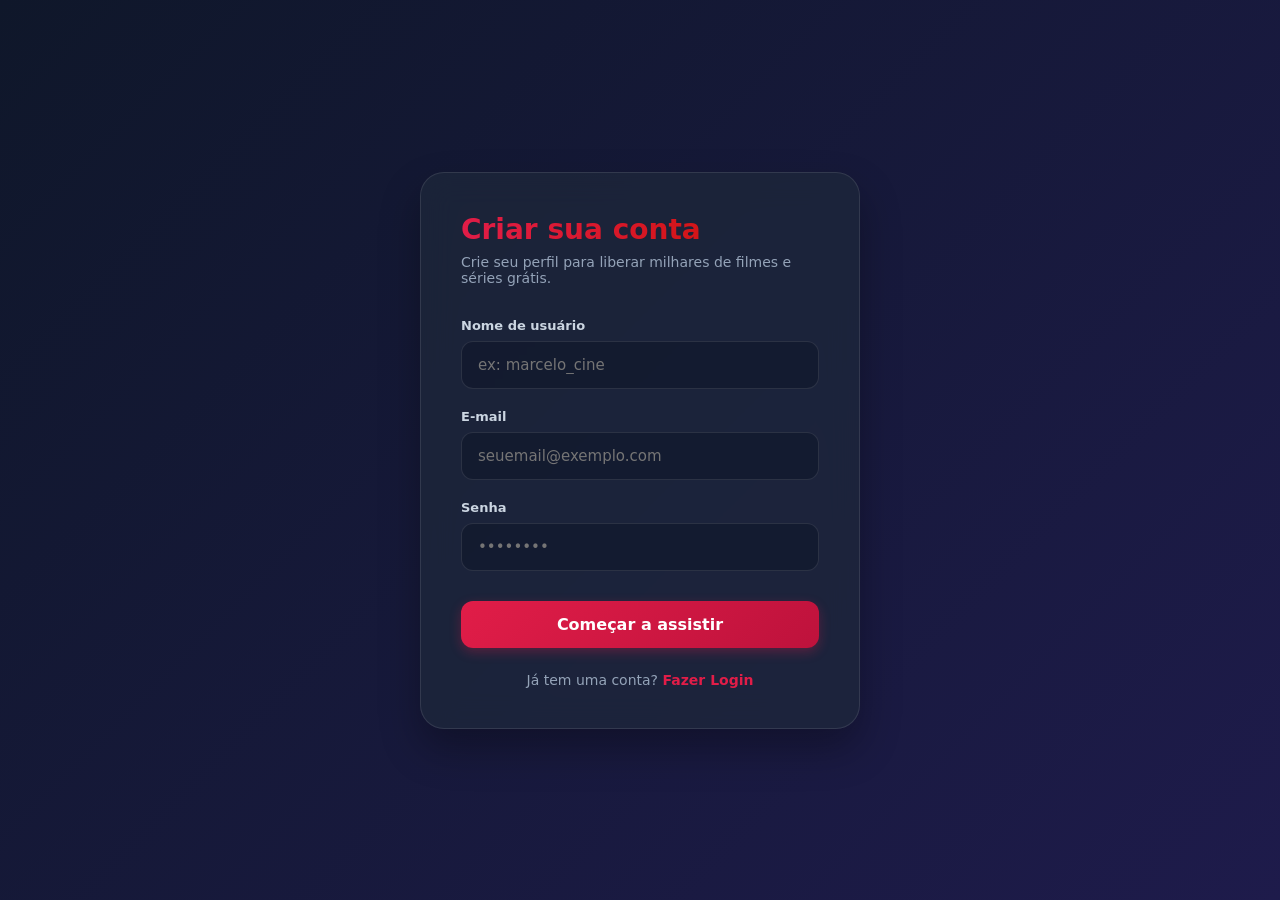
<file: index.html>
<!DOCTYPE html>
<html lang="pt-BR">
<head>
    <meta charset="UTF-8">
    <meta name="viewport" content="width=device-width, initial-scale=1.0">
    <title>Cine-Flix | Criar Conta</title>
    <style>
        /* --- Configurações Globais --- */
        * {
            box-sizing: border-box;
            margin: 0;
            padding: 0;
            font-family: 'Inter', system-ui, -apple-system, sans-serif;
        }

        body {
            background: linear-gradient(135deg, #0f172a 0%, #1e1b4b 100%);
            display: flex;
            justify-content: center;
            align-items: center;
            min-height: 100vh;
            color: #f8fafc;
        }

        /* --- Card do Formulário --- */
        .container {
            background: rgba(30, 41, 59, 0.7);
            backdrop-filter: blur(16px);
            border: 1px solid rgba(255, 255, 255, 0.1);
            padding: 40px;
            border-radius: 24px;
            box-shadow: 0 20px 40px rgba(0, 0, 0, 0.3);
            width: 100%;
            max-width: 440px;
        }

        h2 {
            font-size: 28px;
            font-weight: 700;
            margin-bottom: 8px;
            background: linear-gradient(to right, #e11d48, #cc1100);
            -webkit-background-clip: text;
            -webkit-text-fill-color: transparent;
        }

        p.subtitle {
            color: #94a3b8;
            font-size: 14px;
            margin-bottom: 32px;
        }

        .input-wrapper {
            margin-bottom: 20px;
        }

        .input-wrapper label {
            display: block;
            font-size: 13px;
            font-weight: 600;
            margin-bottom: 8px;
            color: #cbd5e1;
        }

        .input-wrapper input {
            width: 100%;
            padding: 14px 16px;
            background: rgba(15, 23, 42, 0.6);
            border: 1px solid rgba(255, 255, 255, 0.1);
            border-radius: 12px;
            color: #fff;
            font-size: 15px;
            transition: all 0.3s ease;
        }

        .input-wrapper input:focus {
            outline: none;
            border-color: #e11d48;
            box-shadow: 0 0 0 3px rgba(225, 29, 72, 0.2);
        }

        .btn-primary {
            width: 100%;
            padding: 14px;
            background: linear-gradient(135deg, #e11d48 0%, #be123c 100%);
            border: none;
            border-radius: 12px;
            color: white;
            font-size: 16px;
            font-weight: 600;
            cursor: pointer;
            transition: transform 0.2s, filter 0.2s;
            margin-top: 10px;
            box-shadow: 0 4px 12px rgba(225, 29, 72, 0.3);
        }

        .btn-primary:hover {
            filter: brightness(1.1);
            transform: translateY(-1px);
        }

        .switch-text {
            text-align: center;
            margin-top: 24px;
            font-size: 14px;
            color: #94a3b8;
        }

        .switch-text a {
            color: #e11d48;
            text-decoration: none;
            font-weight: 600;
        }

        .switch-text a:hover {
            text-decoration: underline;
        }

        /* --- POP-UP / TELA DE SUCESSO SOBREPOSTA --- */
        .modal-overlay {
            position: fixed;
            top: 0;
            left: 0;
            width: 100%;
            height: 100%;
            background-color: rgba(15, 23, 42, 0.85);
            backdrop-filter: blur(8px);
            display: flex;
            justify-content: center;
            align-items: center;
            z-index: 1000;
            opacity: 0;
            pointer-events: none;
            transition: opacity 0.3s ease;
        }

        .modal-overlay.active {
            opacity: 1;
            pointer-events: auto;
        }

        .modal-content {
            background: #1e293b;
            border: 1px solid rgba(255, 255, 255, 0.1);
            padding: 40px;
            border-radius: 24px;
            text-align: center;
            box-shadow: 0 20px 40px rgba(0,0,0,0.5);
            max-width: 400px;
            width: 90%;
            transform: scale(0.8);
            transition: transform 0.3s ease;
        }

        .modal-overlay.active .modal-content {
            transform: scale(1);
        }

        .success-icon {
            width: 80px;
            height: 80px;
            background: rgba(34, 197, 94, 0.1);
            border: 2px solid rgba(34, 197, 94, 0.4);
            border-radius: 50%;
            display: flex;
            justify-content: center;
            align-items: center;
            margin: 0 auto 24px auto;
        }

        .success-icon svg {
            width: 40px;
            height: 40px;
            color: #22c55e;
        }

        .modal-content h3 {
            font-size: 24px;
            color: #fff;
            margin-bottom: 12px;
        }

        .modal-content p {
            color: #94a3b8;
            font-size: 15px;
            line-height: 1.6;
            margin-bottom: 28px;
        }

        .btn-watch {
            display: block;
            width: 100%;
            padding: 14px;
            background: linear-gradient(135deg, #e11d48 0%, #be123c 100%);
            border: none;
            border-radius: 12px;
            color: #fff;
            font-size: 16px;
            font-weight: 600;
            text-decoration: none;
            text-align: center;
            box-shadow: 0 4px 12px rgba(225, 29, 72, 0.3);
            transition: filter 0.2s;
        }

        .btn-watch:hover {
            filter: brightness(1.2);
        }
    </style>
</head>
<body>

    <div class="container">
        <h2>Criar sua conta</h2>
        <p class="subtitle">Crie seu perfil para liberar milhares de filmes e séries grátis.</p>
        
        <form id="registerForm" action="#" method="POST">
            <div class="input-wrapper">
                <label for="username">Nome de usuário</label>
                <input type="text" id="username" name="username" required placeholder="ex: marcelo_cine">
            </div>
            
            <div class="input-wrapper">
                <label for="email">E-mail</label>
                <input type="email" id="email" name="email" required placeholder="seuemail@exemplo.com">
            </div>
            
            <div class="input-wrapper">
                <label for="password">Senha</label>
                <input type="password" id="password" name="password" required placeholder="••••••••">
            </div>
            
            <button type="submit" class="btn-primary">Começar a assistir</button>
        </form>

        <p class="switch-text">Já tem uma conta? <a href="login.html">Fazer Login</a></p>
    </div>

    <!-- POP-UP DE SUCESSO -->
    <div class="modal-overlay" id="successModal">
        <div class="modal-content">
            <div class="success-icon">
                <svg xmlns="http://www.w3.org/2000/svg" fill="none" viewBox="0 0 24 24" stroke-width="2.5" stroke="currentColor">
                    <path stroke-linecap="round" stroke-linejoin="round" d="M4.5 12.75l6 6 9-13.5" />
                </svg>
            </div>
            
            <h3>Conta criada com sucesso!</h3>
            <p>Pipoca pronta? Suas configurações foram salvas e seu perfil do Cine-Flix já está pronto para uso.</p>

            <!-- Leva direto para a página de login separada -->
            <a href="login.html" class="btn-watch">Bora assistir!</a>
        </div>
    </div>

    <script>
        const registerForm = document.getElementById('registerForm');
        const successModal = document.getElementById('successModal');

        registerForm.addEventListener('submit', function(e) {
            e.preventDefault(); 
            successModal.classList.add('active');
        });
    </script>
</body>
</html>
</file>
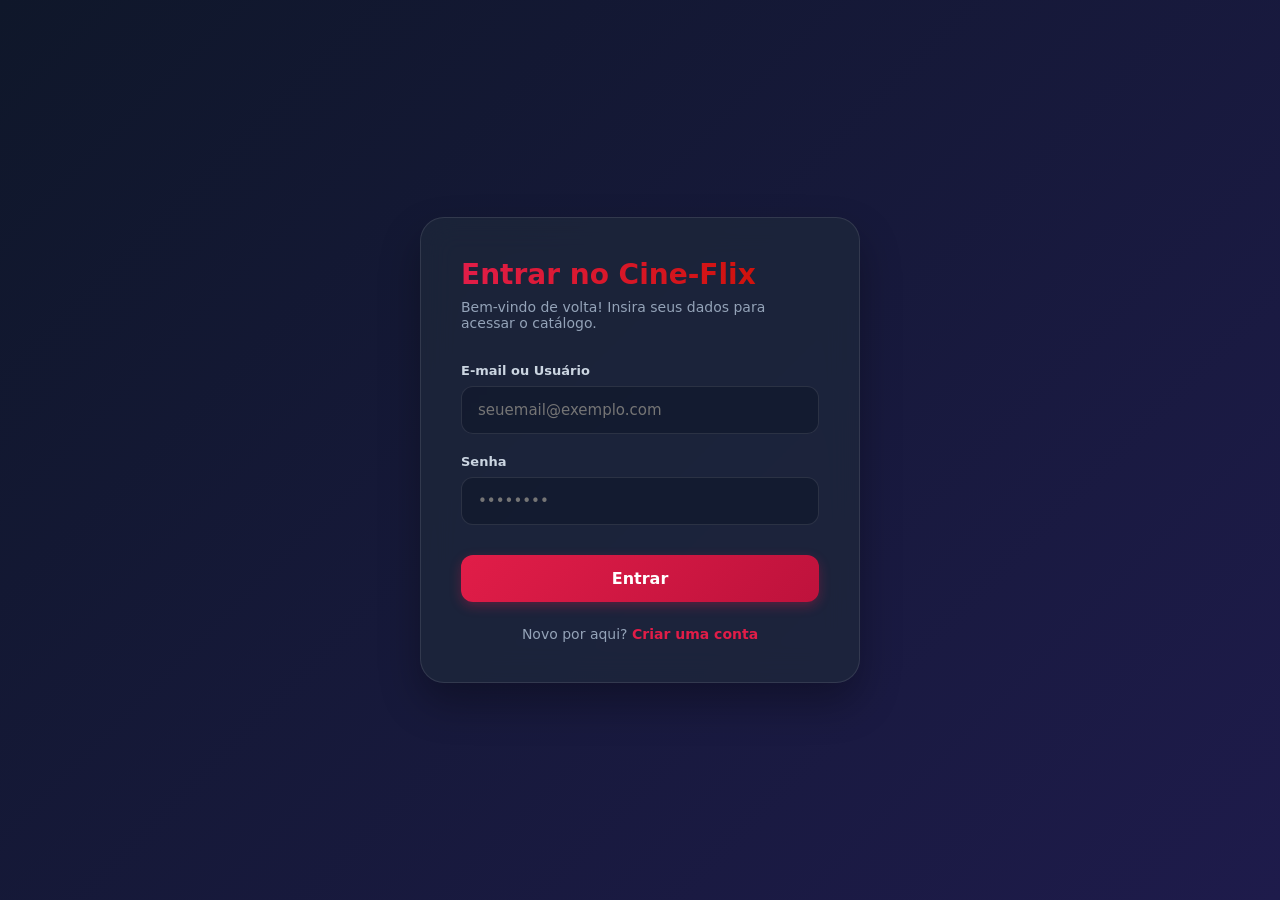
<file: login.html>
<!DOCTYPE html>
<html lang="pt-BR">
<head>
    <meta charset="UTF-8">
    <meta name="viewport" content="width=device-width, initial-scale=1.0">
    <title>Cine-Flix | Entrar</title>
    <style>
        /* --- Configurações Globais --- */
        * {
            box-sizing: border-box;
            margin: 0;
            padding: 0;
            font-family: 'Inter', system-ui, -apple-system, sans-serif;
        }

        body {
            background: linear-gradient(135deg, #0f172a 0%, #1e1b4b 100%);
            display: flex;
            justify-content: center;
            align-items: center;
            min-height: 100vh;
            color: #f8fafc;
        }

        /* --- Card Principal --- */
        .card-box {
            background: rgba(30, 41, 59, 0.7);
            backdrop-filter: blur(16px);
            border: 1px solid rgba(255, 255, 255, 0.1);
            padding: 40px;
            border-radius: 24px;
            box-shadow: 0 20px 40px rgba(0, 0, 0, 0.3);
            width: 100%;
            max-width: 440px;
        }

        h2 {
            font-size: 28px;
            font-weight: 700;
            margin-bottom: 8px;
            background: linear-gradient(to right, #e11d48, #cc1000);
            -webkit-background-clip: text;
            -webkit-text-fill-color: transparent;
        }

        p.subtitle {
            color: #94a3b8;
            font-size: 14px;
            margin-bottom: 32px;
        }

        .input-wrapper {
            margin-bottom: 20px;
        }

        .input-wrapper label {
            display: block;
            font-size: 13px;
            font-weight: 600;
            margin-bottom: 8px;
            color: #cbd5e1;
        }

        .input-wrapper input {
            width: 100%;
            padding: 14px 16px;
            background: rgba(15, 23, 42, 0.6);
            border: 1px solid rgba(255, 255, 255, 0.1);
            border-radius: 12px;
            color: #fff;
            font-size: 15px;
            transition: all 0.3s ease;
        }

        .input-wrapper input:focus {
            outline: none;
            border-color: #e11d48;
            box-shadow: 0 0 0 3px rgba(225, 29, 72, 0.2);
        }

        .btn-primary {
            width: 100%;
            padding: 14px;
            background: linear-gradient(135deg, #e11d48 0%, #be123c 100%);
            border: none;
            border-radius: 12px;
            color: white;
            font-size: 16px;
            font-weight: 600;
            cursor: pointer;
            transition: transform 0.2s, filter 0.2s;
            margin-top: 10px;
            box-shadow: 0 4px 12px rgba(225, 29, 72, 0.3);
        }

        .btn-primary:hover {
            filter: brightness(1.1);
            transform: translateY(-1px);
        }

        .switch-text {
            text-align: center;
            margin-top: 24px;
            font-size: 14px;
            color: #94a3b8;
        }

        .switch-text a {
            color: #e11d48;
            text-decoration: none;
            font-weight: 600;
        }

        .switch-text a:hover {
            text-decoration: underline;
        }
    </style>
</head>
<body>

    <div class="card-box">
        <h2>Entrar no Cine-Flix</h2>
        <p class="subtitle">Bem-vindo de volta! Insira seus dados para acessar o catálogo.</p>
        
        <form id="loginForm">
            <div class="input-wrapper">
                <label for="login-email">E-mail ou Usuário</label>
                <input type="text" id="login-email" required placeholder="seuemail@exemplo.com">
            </div>
            
            <div class="input-wrapper">
                <label for="login-password">Senha</label>
                <input type="password" id="login-password" required placeholder="••••••••">
            </div>
            
            <button type="submit" class="btn-primary">Entrar</button>
        </form>

        <p class="switch-text">Novo por aqui? <a href="index.html">Criar uma conta</a></p>
    </div>

    <script>
        // Quando clicar em Entrar, valida sem dar 'alert' chato e vai pros perfis
        document.getElementById('loginForm').addEventListener('submit', function(e) {
            e.preventDefault(); 
            window.location.href = "perfis.html"; 
        });
    </script>
</body>
</html>
</file>
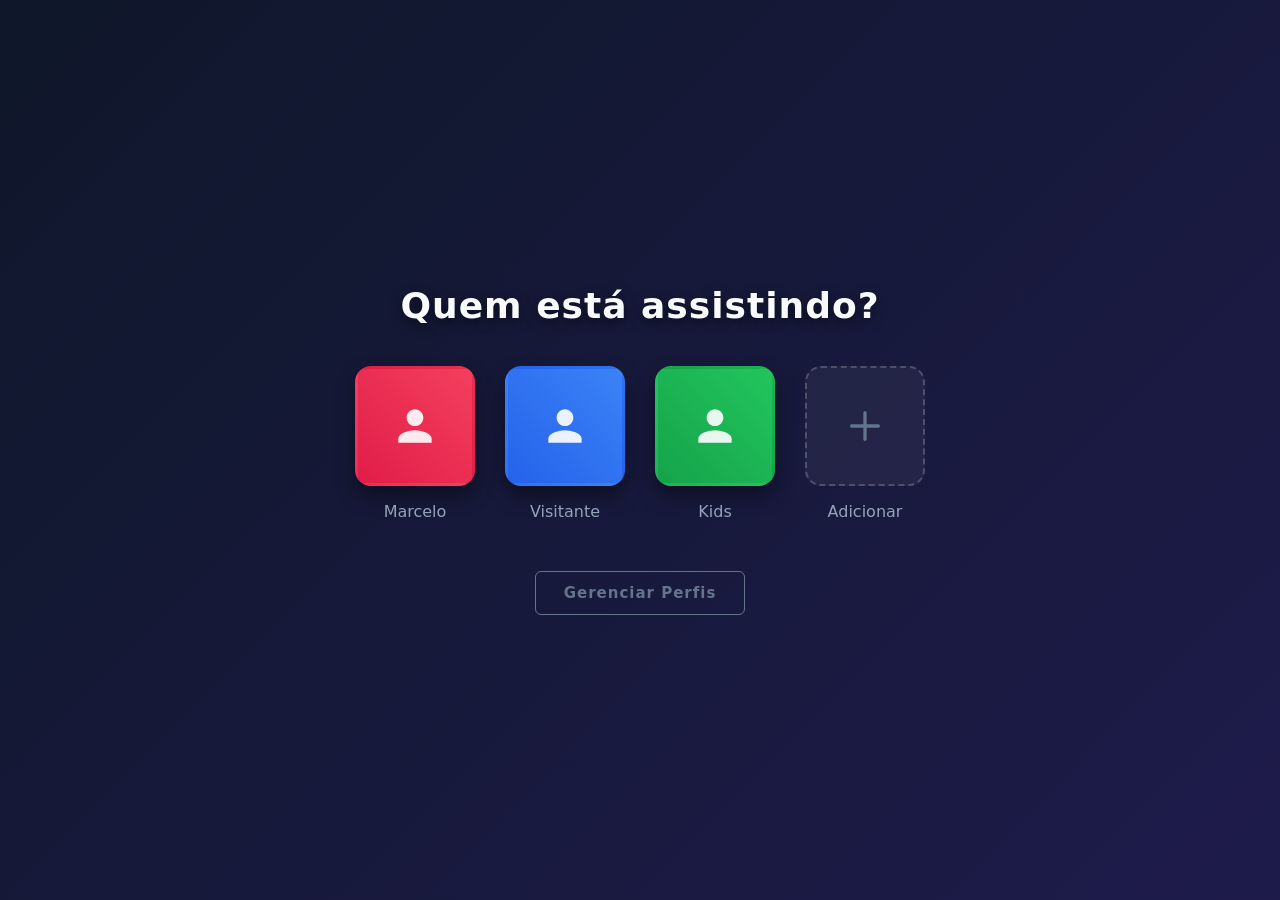
<file: perfis.html>
<!DOCTYPE html>
<html lang="pt-BR">
<head>
    <meta charset="UTF-8">
    <meta name="viewport" content="width=device-width, initial-scale=1.0">
    <title>Cine-Flix | Escolha o Perfil</title>
    <style>
        * {
            box-sizing: border-box;
            margin: 0;
            padding: 0;
            font-family: 'Inter', system-ui, -apple-system, sans-serif;
        }

        body {
            background: linear-gradient(135deg, #0f172a 0%, #1e1b4b 100%);
            display: flex;
            flex-direction: column;
            justify-content: center;
            align-items: center;
            min-height: 100vh;
            color: #f8fafc;
            padding: 20px;
        }

        h1 {
            font-size: 36px;
            font-weight: 700;
            margin-bottom: 40px;
            text-align: center;
            letter-spacing: 1px;
            text-shadow: 0 4px 12px rgba(0, 0, 0, 0.5);
        }

        .profiles-container {
            display: flex;
            justify-content: center;
            align-items: flex-start;
            flex-wrap: wrap;
            gap: 30px;
            max-width: 800px;
            margin-bottom: 50px;
        }

        .profile-card {
            display: flex;
            flex-direction: column;
            align-items: center;
            cursor: pointer;
            text-decoration: none;
            color: inherit;
            width: 120px;
            transition: transform 0.3s ease;
        }

        .avatar-box {
            width: 120px;
            height: 120px;
            border-radius: 16px;
            overflow: hidden;
            border: 3px solid transparent;
            box-shadow: 0 10px 20px rgba(0, 0, 0, 0.4);
            display: flex;
            justify-content: center;
            align-items: center;
            margin-bottom: 16px;
            transition: all 0.3s cubic-bezier(0.165, 0.84, 0.44, 1);
        }

        .p1 { background: linear-gradient(45deg, #e11d48, #f43f5e); }
        .p2 { background: linear-gradient(45deg, #2563eb, #3b82f6); }
        .p3 { background: linear-gradient(45deg, #16a34a, #22c55e); }
        
        .avatar-box svg.user-icon {
            width: 50px;
            height: 50px;
            color: rgba(255, 255, 255, 0.9);
        }

        .avatar-box.add-profile {
            background: rgba(255, 255, 255, 0.05);
            border: 2px dashed rgba(255, 255, 255, 0.2);
            box-shadow: none;
        }

        .avatar-box.add-profile svg {
            width: 40px;
            height: 40px;
            color: #64748b;
        }

        .profile-name {
            font-size: 16px;
            font-weight: 500;
            color: #94a3b8;
            transition: color 0.3s;
            text-align: center;
        }

        .profile-card:hover { transform: translateY(-5px); }
        .profile-card:hover .avatar-box { border-color: #f8fafc; }
        .profile-card:hover .profile-name { color: #f8fafc; }

        .btn-manage {
            background: transparent;
            border: 1px solid #64748b;
            color: #64748b;
            padding: 12px 28px;
            font-size: 15px;
            font-weight: 600;
            border-radius: 6px;
            cursor: pointer;
            letter-spacing: 1px;
            transition: all 0.3s;
        }

        .btn-manage:hover { border-color: #f8fafc; color: #f8fafc; }
    </style>
</head>
<body>

    <h1>Quem está assistindo?</h1>

    <div class="profiles-container">
        <!-- Marcelo joga pro catalogo -->
        <div class="profile-card" onclick="window.location.href='catalogo.html'">
            <div class="avatar-box p1">
                <svg class="user-icon" fill="currentColor" viewBox="0 0 24 24"><path d="M12 12c2.21 0 4-1.79 4-4s-1.79-4-4-4-4 1.79-4 4 1.79 4 4 4zm0 2c-2.67 0-8 1.34-8 4v2h16v-2c0-2.66-5.33-4-8-4z"/></svg>
            </div>
            <span class="profile-name">Marcelo</span>
        </div>

        <!-- Visitante joga pro catalogo -->
        <div class="profile-card" onclick="window.location.href='catalogo.html'">
            <div class="avatar-box p2">
                <svg class="user-icon" fill="currentColor" viewBox="0 0 24 24"><path d="M12 12c2.21 0 4-1.79 4-4s-1.79-4-4-4-4 1.79-4 4 1.79 4 4 4zm0 2c-2.67 0-8 1.34-8 4v2h16v-2c0-2.66-5.33-4-8-4z"/></svg>
            </div>
            <span class="profile-name">Visitante</span>
        </div>

        <!-- Kids dá um alerta avisando que é restrito -->
        <div class="profile-card" onclick="alert('Seção Kids em desenvolvimento!')">
            <div class="avatar-box p3">
                <svg class="user-icon" fill="currentColor" viewBox="0 0 24 24"><path d="M12 12c2.21 0 4-1.79 4-4s-1.79-4-4-4-4 1.79-4 4 1.79 4 4 4zm0 2c-2.67 0-8 1.34-8 4v2h16v-2c0-2.66-5.33-4-8-4z"/></svg>
            </div>
            <span class="profile-name">Kids</span>
        </div>

        <div class="profile-card" onclick="alert('Adicionar perfil desativado nesta versão demo.')">
            <div class="avatar-box add-profile">
                <svg fill="none" stroke="currentColor" stroke-width="2" viewBox="0 0 24 24"><path stroke-linecap="round" stroke-linejoin="round" d="M12 4v16m8-8H4"/></svg>
            </div>
            <span class="profile-name">Adicionar</span>
        </div>
    </div>

    <button class="btn-manage">Gerenciar Perfis</button>

</body>
</html>
</file>
